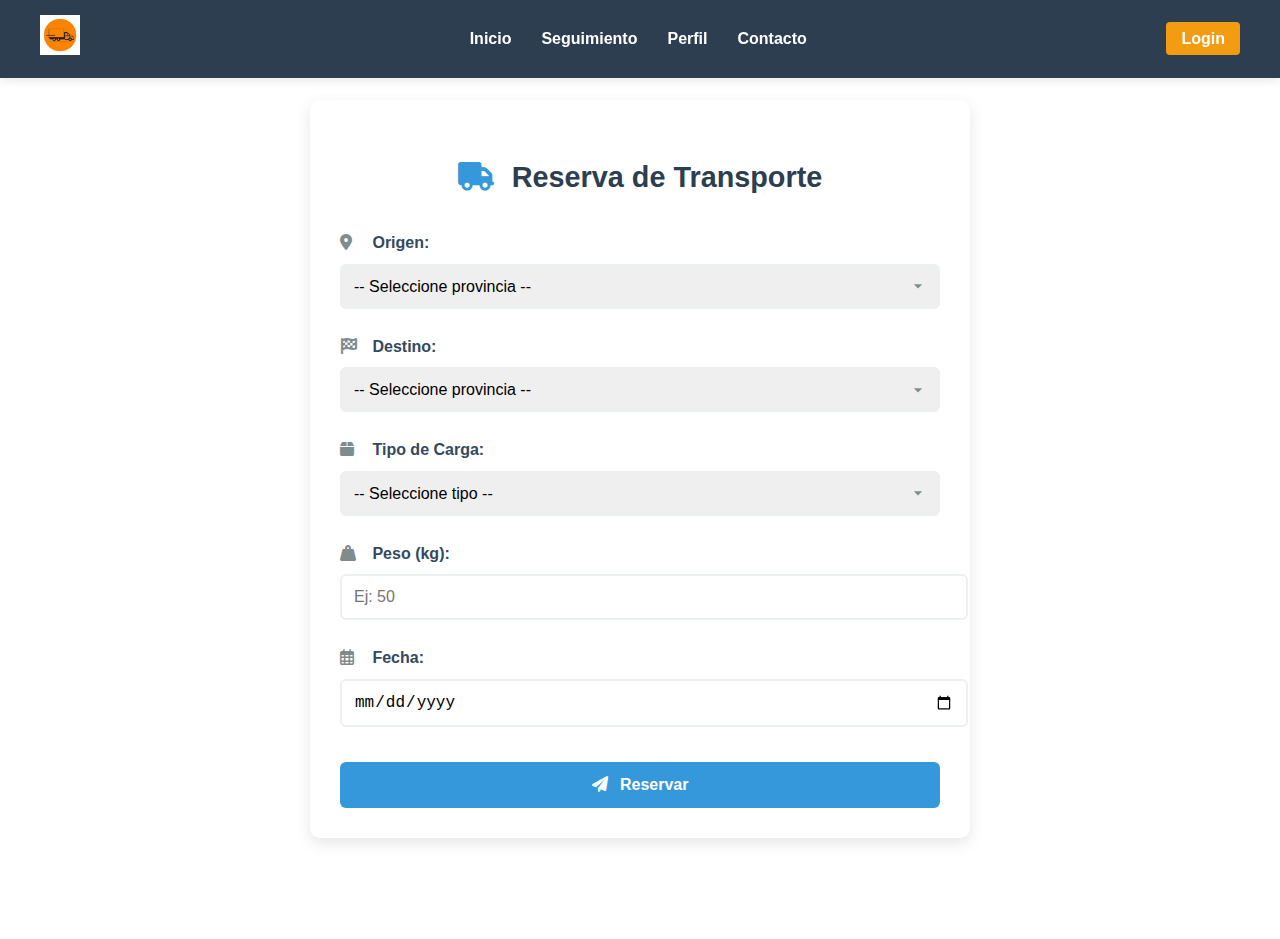
<file: paginas/Reservas.html>
<!DOCTYPE html>
<html lang="es">
<head>
    <meta charset="UTF-8">
    <meta name="viewport" content="width=device-width, initial-scale=1.0">
    <title>Reservas | Transportes XYZ</title>
    <link rel="stylesheet" href="../styles.css">
    <link rel="stylesheet" href="https://cdnjs.cloudflare.com/ajax/libs/font-awesome/6.0.0-beta3/css/all.min.css">
</head>
<body>
    <!-- Navbar -->
    <header>
        <nav>
            <div class="logo">
                <img src="../imagenes/logo.jfif" alt="Logo Transportes XYZ">
            </div>
            <ul class="nav-links">
                <li><a href="../index.html">Inicio</a></li>
                <li><a href="seguimiento.html">Seguimiento</a></li>
                <li><a href="perfil.html">Perfil</a></li>
                <li><a href="Contacto.html">Contacto</a></li>
            </ul>
            <div class="auth-buttons">
                <a href="autenticacion.html" class="btn">Login</a>
            </div>
            <div class="hamburger">
                <i class="fas fa-bars"></i>
            </div>
        </nav>
    </header>

    <!-- Formulario de Reserva Mejorado -->
    <section class="formulario-reserva">
        <h2><i class="fas fa-truck"></i> Reserva de Transporte</h2>
        <form id="reservaForm">
            <!-- Origen -->
            <div class="campo">
                <label for="origen"><i class="fas fa-map-marker-alt"></i> Origen:</label>
                <select id="origen" required>
                    <option value="">-- Seleccione provincia --</option>
                    <option value="Pinar del Río">Pinar del Río</option>
                    <option value="La Habana">La Habana</option>
                    <option value="Matanzas">Matanzas</option>
                    <option value="Villa Clara">Villa Clara</option>
                    <option value="Cienfuegos">Cienfuegos</option>
                    <option value="Sancti Spíritus">Sancti Spíritus</option>
                    <option value="Ciego de Ávila">Ciego de Ávila</option>
                    <option value="Camagüey">Camagüey</option>
                    <option value="Las Tunas">Las Tunas</option>
                    <option value="Holguín">Holguín</option>
                    <option value="Granma">Granma</option>
                    <option value="Santiago de Cuba">Santiago de Cuba</option>
                    <option value="Guantánamo">Guantánamo</option>
                    <option value="Isla de la Juventud">Isla de la Juventud</option>
                </select>
                <span id="error-origen" class="error"></span>
            </div>

            <!-- Destino -->
            <div class="campo">
                <label for="destino"><i class="fas fa-flag-checkered"></i> Destino:</label>
                <select id="destino" required>
                    <option value="">-- Seleccione provincia --</option>
                    <option value="Pinar del Río">Pinar del Río</option>
                    <option value="La Habana">La Habana</option>
                    <option value="Matanzas">Matanzas</option>
                    <option value="Villa Clara">Villa Clara</option>
                    <option value="Cienfuegos">Cienfuegos</option>
                    <option value="Sancti Spíritus">Sancti Spíritus</option>
                    <option value="Ciego de Ávila">Ciego de Ávila</option>
                    <option value="Camagüey">Camagüey</option>
                    <option value="Las Tunas">Las Tunas</option>
                    <option value="Holguín">Holguín</option>
                    <option value="Granma">Granma</option>
                    <option value="Santiago de Cuba">Santiago de Cuba</option>
                    <option value="Guantánamo">Guantánamo</option>
                    <option value="Isla de la Juventud">Isla de la Juventud</option>
                </select>
                <span id="error-destino" class="error"></span>
            </div>

            <!-- Tipo de Carga -->
            <div class="campo">
                <label for="tipoCarga"><i class="fas fa-box"></i> Tipo de Carga:</label>
                <select id="tipoCarga" required>
                    <option value="">-- Seleccione tipo --</option>
                    <option value="paquete">Paquete (hasta 5kg)</option>
                    <option value="caja">Caja (hasta 20kg)</option>
                    <option value="palet">Palet (hasta 500kg)</option>
                    <option value="contenedor">Contenedor (+500kg)</option>
                </select>
                <span id="error-tipoCarga" class="error"></span>
            </div>

            <!-- Peso -->
            <div class="campo">
                <label for="peso"><i class="fas fa-weight-hanging"></i> Peso (kg):</label>
                <input type="number" id="peso" min="1" placeholder="Ej: 50" required>
                <span id="error-peso" class="error"></span>
            </div>

            <!-- Fecha -->
            <div class="campo">
                <label for="fecha"><i class="far fa-calendar-alt"></i> Fecha:</label>
                <input type="date" id="fecha" required>
                <span id="error-fecha" class="error"></span>
            </div>

            <button type="submit" class="btn"><i class="fas fa-paper-plane"></i> Reservar</button>
        </form>
    </section>

    <script src="../script.js"></script>
    <script>
        // Menú hamburguesa
        const hamburger = document.querySelector('.hamburger');
        const navLinks = document.querySelector('.nav-links');
        const authButtons = document.querySelector('.auth-buttons');

        hamburger.addEventListener('click', () => {
            navLinks.classList.toggle('active');
            authButtons.classList.toggle('active');
        });

        // Deshabilitar fechas pasadas
        document.getElementById('fecha').min = new Date().toISOString().split('T')[0];
    </script>
</body>
</html>
</file>
<file: styles.css>
/* Estilos Generales */
body {
    font-family: 'Arial', sans-serif;
    margin: 0;
    padding: 0;
    line-height: 1.6;
    color: #333;
}

/* Navbar */
header {
    background: #2c3e50;
    color: white;
    padding: 15px 0;
    position: fixed;
    width: 100%;
    top: 0;
    z-index: 1000;
    box-shadow: 0 2px 10px rgba(0,0,0,0.1);
}

nav {
    display: flex;
    justify-content: space-between;
    align-items: center;
    max-width: 1200px;
    margin: 0 auto;
    padding: 0 20px;
}

.logo img {
    height: 40px;
}

.nav-links {
    list-style: none;
    display: flex;
    margin: 0;
    padding: 0;
}

.nav-links li {
    margin-left: 30px;
}

.nav-links a {
    color: white;
    text-decoration: none;
    font-weight: 600;
    transition: color 0.3s;
}

.nav-links a:hover {
    color: #f39c12;
}

.auth-buttons .btn {
    background: #f39c12;
    color: white;
    padding: 8px 15px;
    border-radius: 4px;
    text-decoration: none;
    font-weight: bold;
    transition: background 0.3s;
}

.auth-buttons .btn:hover {
    background: #e67e22;
}

.hamburger {
    display: none;
    font-size: 1.5rem;
    cursor: pointer;
}

/* Hero Section */
.hero {
    background: linear-gradient(rgba(0,0,0,0.7), rgba(0,0,0,0.7)), url('imagenes/Hero.jpg');
    background-size: cover;
    background-position: center;
    height: 80vh;
    display: flex;
    align-items: center;
    text-align: center;
    color: white;
    margin-top: 70px;
}

.hero-content {
    max-width: 800px;
    margin: 0 auto;
    padding: 20px;
}

.hero h1 {
    font-size: 3rem;
    margin-bottom: 20px;
}

.hero p {
    font-size: 1.2rem;
    margin-bottom: 30px;
}

.hero .btn {
    background: #f39c12;
    color: white;
    padding: 12px 30px;
    border-radius: 4px;
    text-decoration: none;
    font-weight: bold;
    font-size: 1.1rem;
    transition: background 0.3s;
}

.hero .btn:hover {
    background: #e67e22;
}

/* Galería de Servicios */
.galeria {
    padding: 80px 20px;
    text-align: center;
}

.galeria h2 {
    font-size: 2.5rem;
    margin-bottom: 50px;
    color: #2c3e50;
}

.galeria-container {
    display: flex;
    justify-content: center;
    flex-wrap: wrap;
    gap: 30px;
    max-width: 1200px;
    margin: 0 auto;
}

.servicio {
    background: white;
    border-radius: 8px;
    box-shadow: 0 5px 15px rgba(0,0,0,0.1);
    overflow: hidden;
    width: 300px;
    transition: transform 0.3s;
}

.servicio:hover {
    transform: translateY(-10px);
}

.servicio img {
    width: 100%;
    height: 200px;
    object-fit: cover;
}

.servicio h3 {
    margin: 20px 0 10px;
    font-size: 1.5rem;
    color: #2c3e50;
}

.servicio p {
    padding: 0 20px 20px;
    color: #7f8c8d;
}

/* Planes de Suscripción */
.planes {
    padding: 80px 20px;
    background: #f9f9f9;
    text-align: center;
}

.planes h2 {
    font-size: 2.5rem;
    margin-bottom: 50px;
    color: #2c3e50;
}

.planes-container {
    display: flex;
    justify-content: center;
    flex-wrap: wrap;
    gap: 30px;
    max-width: 1200px;
    margin: 0 auto;
}

.plan {
    background: white;
    border-radius: 8px;
    padding: 30px;
    width: 300px;
    box-shadow: 0 5px 15px rgba(0,0,0,0.1);
    position: relative;
}

.plan.destacado {
    border: 2px solid #f39c12;
}

.plan h3 {
    font-size: 1.8rem;
    color: #2c3e50;
    margin-bottom: 15px;
}

.precio {
    font-size: 2rem;
    color: #f39c12;
    font-weight: bold;
    display: block;
    margin-bottom: 20px;
}

.plan ul {
    list-style: none;
    padding: 0;
    text-align: left;
}

.plan li {
    margin-bottom: 10px;
    position: relative;
    padding-left: 25px;
}

.plan li:before {
    content: "✓";
    color: #27ae60;
    position: absolute;
    left: 0;
}

/* Comentarios */
.comentarios {
    padding: 80px 20px;
    text-align: center;
    max-width: 800px;
    margin: 0 auto;
}

.comentarios h2 {
    font-size: 2.5rem;
    margin-bottom: 50px;
    color: #2c3e50;
}

.comentarios-container {
    text-align: left;
}

.comentario {
    background: white;
    border-radius: 8px;
    padding: 20px;
    margin-bottom: 30px;
    box-shadow: 0 5px 15px rgba(0,0,0,0.1);
}

.comentario-header {
    display: flex;
    align-items: center;
    margin-bottom: 15px;
}

.avatar {
    width: 50px;
    height: 50px;
    border-radius: 50%;
    object-fit: cover;
    margin-right: 15px;
}

.comentario-header h3 {
    margin: 0;
    font-size: 1.2rem;
    color: #2c3e50;
}

.rating {
    color: #f39c12;
    font-size: 1rem;
}

.rating span {
    color: #95a5a6;
    font-size: 0.9rem;
    margin-left: 10px;
}

.comentario p {
    color: #34495e;
    line-height: 1.6;
}

.comentarios .btn {
    display: inline-block;
    background: #f39c12;
    color: white;
    padding: 12px 30px;
    border-radius: 4px;
    text-decoration: none;
    font-weight: bold;
    margin-top: 30px;
    transition: background 0.3s;
}

.comentarios .btn:hover {
    background: #e67e22;
}

/* Footer */
footer {
    background: #2c3e50;
    color: white;
    text-align: center;
    padding: 20px;
    margin-top: 50px;
}

/* Responsive */
@media (max-width: 768px) {
    .nav-links, .auth-buttons {
        display: none;
        position: absolute;
        top: 70px;
        left: 0;
        width: 100%;
        background: #2c3e50;
        flex-direction: column;
        padding: 20px 0;
    }

    .nav-links.active, .auth-buttons.active {
        display: flex;
    }

    .nav-links li {
        margin: 10px 0;
        text-align: center;
    }

    .hamburger {
        display: block;
    }

    .galeria-container, .planes-container {
        flex-direction: column;
        align-items: center;
    }
}










/* ESTILOS PARA PÁGINA DE RESERVAS */
.formulario-reserva {
    max-width: 600px;
    margin: 100px auto;
    padding: 30px;
    background: white;
    border-radius: 10px;
    box-shadow: 0 5px 15px rgba(0,0,0,0.1);
}

.formulario-reserva h2 {
    text-align: center;
    color: #2c3e50;
    margin-bottom: 30px;
    font-size: 1.8rem;
}

.formulario-reserva h2 i {
    margin-right: 10px;
    color: #3498db;
}

.campo {
    margin-bottom: 25px;
}

.campo label {
    display: block;
    margin-bottom: 8px;
    font-weight: 600;
    color: #34495e;
}

.campo label i {
    margin-right: 8px;
    width: 20px;
    color: #7f8c8d;
}

.campo input,
.campo select {
    width: 100%;
    padding: 12px;
    border: 2px solid #ecf0f1;
    border-radius: 6px;
    font-size: 16px;
    transition: border 0.3s;
}

.campo input:focus,
.campo select:focus {
    border-color: #3498db;
    outline: none;
}

.campo select {
    appearance: none;
    background-image: url("data:image/svg+xml;charset=UTF-8,%3csvg xmlns='http://www.w3.org/2000/svg' viewBox='0 0 24 24' fill='%237f8c8d'%3e%3cpath d='M7 10l5 5 5-5z'/%3e%3c/svg%3e");
    background-repeat: no-repeat;
    background-position: right 10px center;
    background-size: 20px;
}

.error {
    color: #e74c3c;
    font-size: 14px;
    margin-top: 5px;
    display: block;
}

.btn {
    background: #3498db;
    color: white;
    border: none;
    padding: 14px;
    width: 100%;
    font-size: 16px;
    font-weight: 600;
    border-radius: 6px;
    cursor: pointer;
    transition: background 0.3s;
    margin-top: 10px;
}

.btn:hover {
    background: #2980b9;
}

.btn i {
    margin-right: 8px;
}

/* Responsive */
@media (max-width: 768px) {
    .formulario-reserva {
        margin: 80px 20px;
        padding: 20px;
    }
}
</file>
